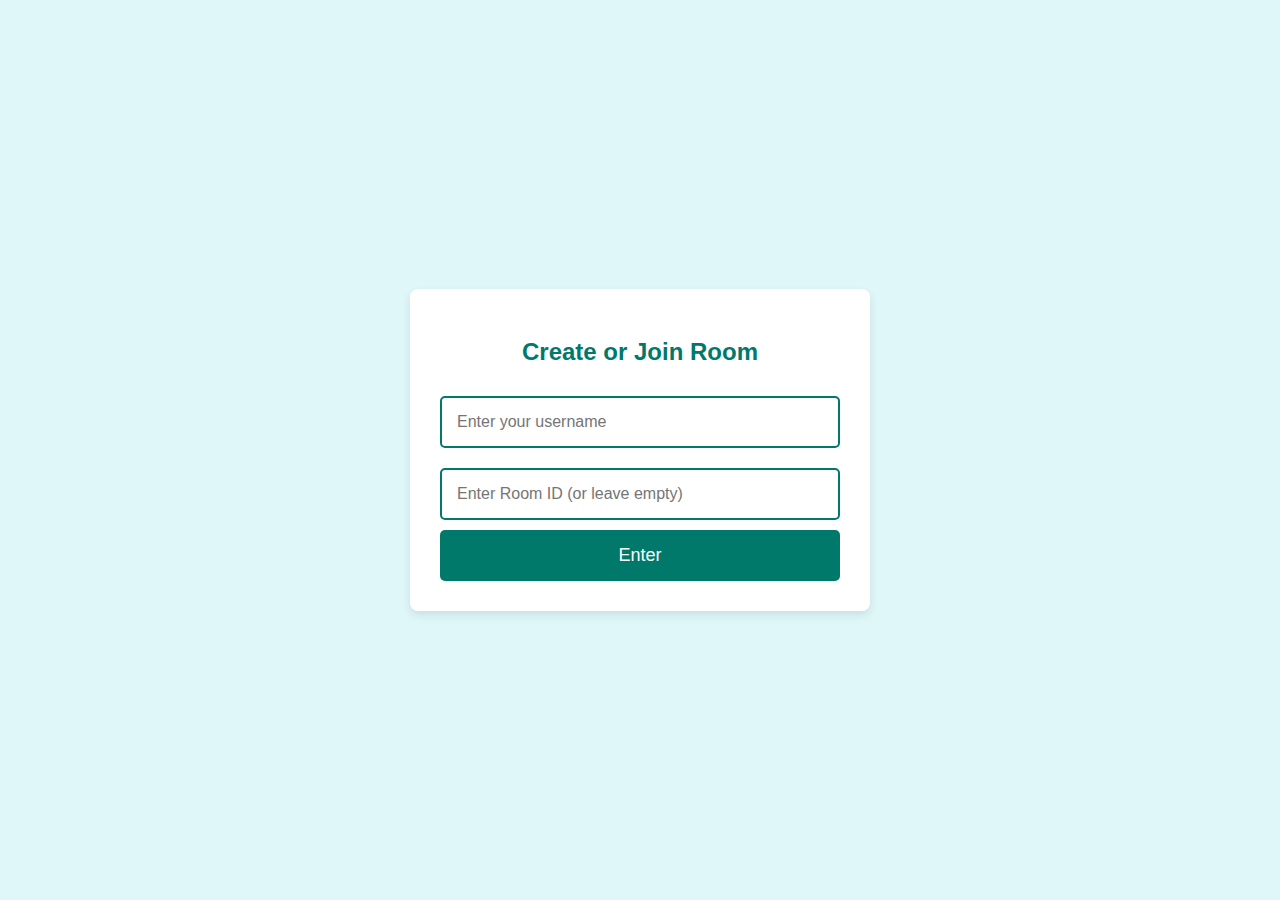
<file: templates/index.html>
<!DOCTYPE html>
<html lang="en">
<head>
    <meta charset="UTF-8">
    <meta name="viewport" content="width=device-width, initial-scale=1.0">
    <title>Board Game Room</title>
    <style>
        body {
            font-family: Arial, sans-serif;
            background-color: #e0f7fa;
            margin: 0;
            padding: 0;
            height: 100vh;
            display: flex;
            justify-content: center;
            align-items: center;
        }

        .container {
            text-align: center;
            background-color: #ffffff;
            padding: 30px;
            border-radius: 8px;
            box-shadow: 0 4px 10px rgba(0, 0, 0, 0.1);
            width: 100%;
            max-width: 400px;
        }

        h2 {
            color: #00796b;
            margin-bottom: 20px;
        }

        input[type="text"] {
            width: 100%;
            padding: 15px;
            margin: 10px 0;
            border: 2px solid #00796b;
            border-radius: 5px;
            font-size: 16px;
            box-sizing: border-box;
        }

        button {
            background-color: #00796b;
            color: white;
            padding: 15px 30px;
            border: none;
            border-radius: 5px;
            font-size: 18px;
            cursor: pointer;
            width: 100%;
        }

        button:hover {
            background-color: #004d40;
        }
    </style>
</head>
<body>
    <div class="container">
        <h2>Create or Join Room</h2>
        <form method="POST">
            <input type="text" name="username" placeholder="Enter your username" required><br>
            <input type="text" name="room" placeholder="Enter Room ID (or leave empty)" ><br>
            <button type="submit">Enter</button>
        </form>
    </div>
</body>
</html>
</file>
